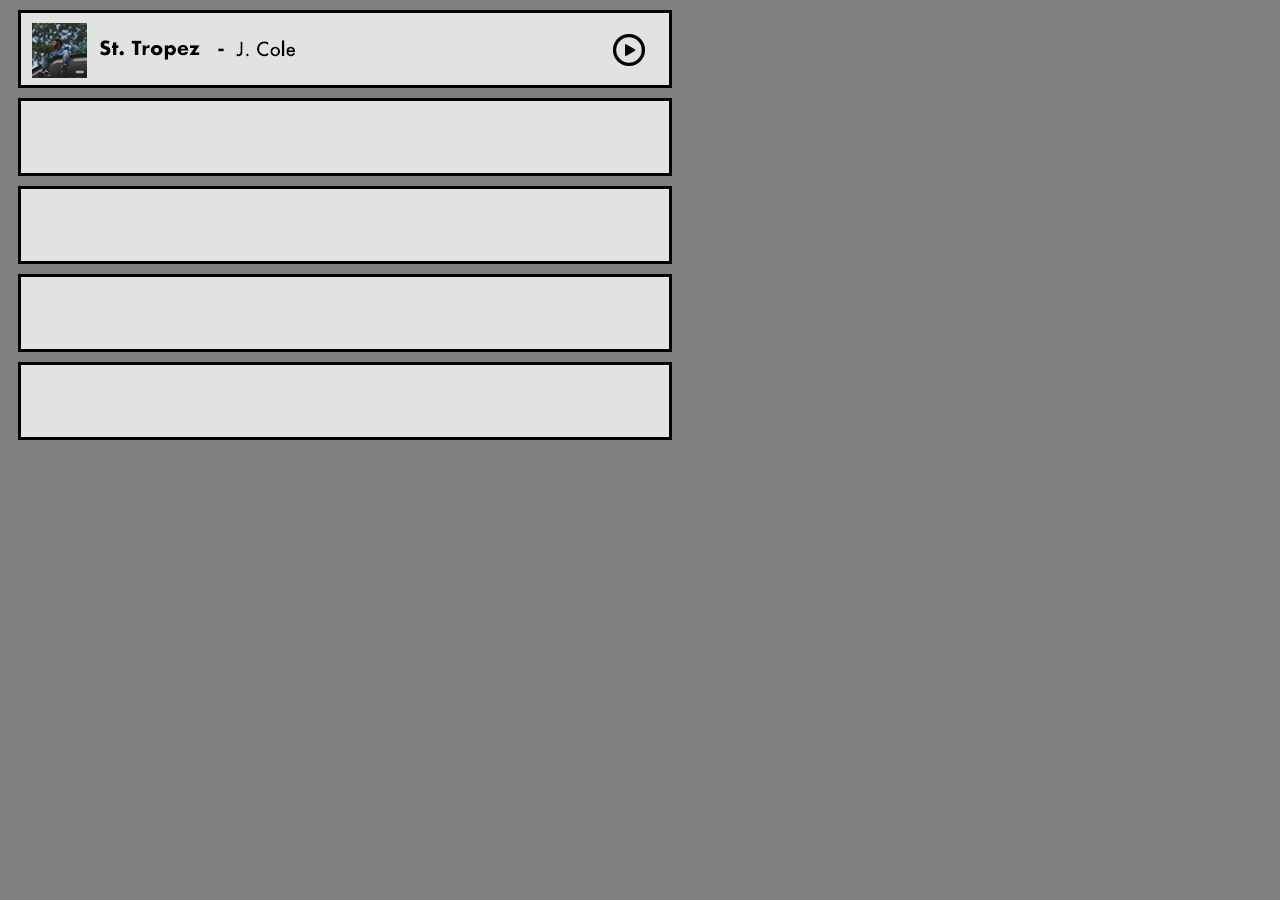
<file: opdracht1/v2/index.html>
<!DOCTYPE html>
<html lang="en">
<head>
    <meta charset="UTF-8">
    <meta name="viewport" content="width=device-width, initial-scale=1">
    <title>Playlist</title>
    <link rel="stylesheet" href="style.css" />
</head>

<body>

	<div class="empty">
	<div class="fill" draggable="true"></div>
	</div>

    <div class="empty"></div>
    <div class="empty"></div>
    <div class="empty"></div>
    <div class="empty"></div>

    <script src="script.js"></script>

</body>
</html>
</file>
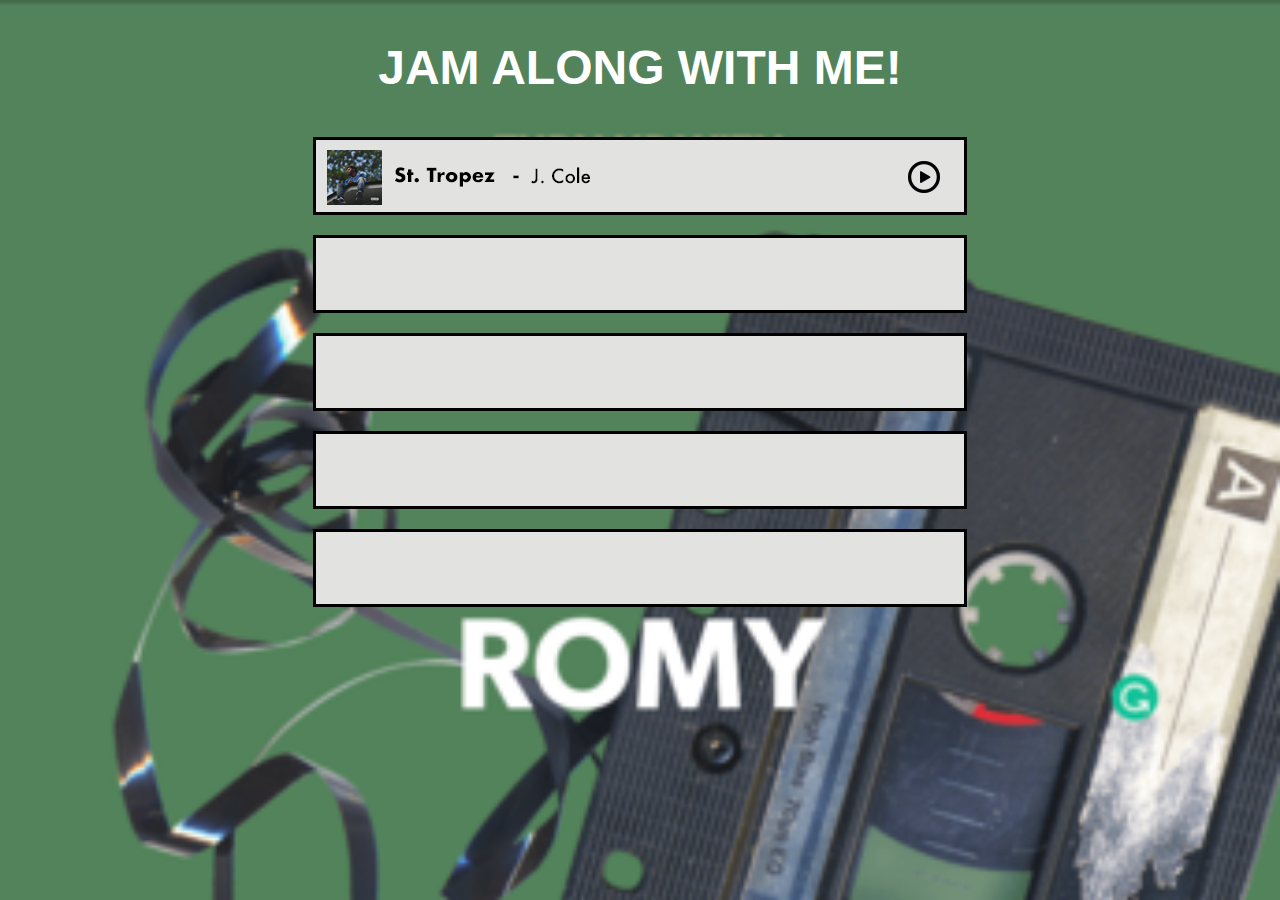
<file: opdracht1/v3/index.html>
<!DOCTYPE html>
<html lang="en">
<head>
    <meta charset="UTF-8">
    <meta name="viewport" content="width=device-width, initial-scale=1">
    <title>Playlist</title>
    <link rel="stylesheet" href="style.css" />
</head>

<body>

<div id="wrap">
    <h1>JAM ALONG WITH ME!</h1>
	<div class="empty">
	<div class="fill" draggable="true"></div>
	</div>

    <div class="empty"></div>
    <div class="empty"></div>
    <div class="empty"></div>
    <div class="empty"></div>
</div>

    <script src="script.js"></script>

</body>
</html>
</file>
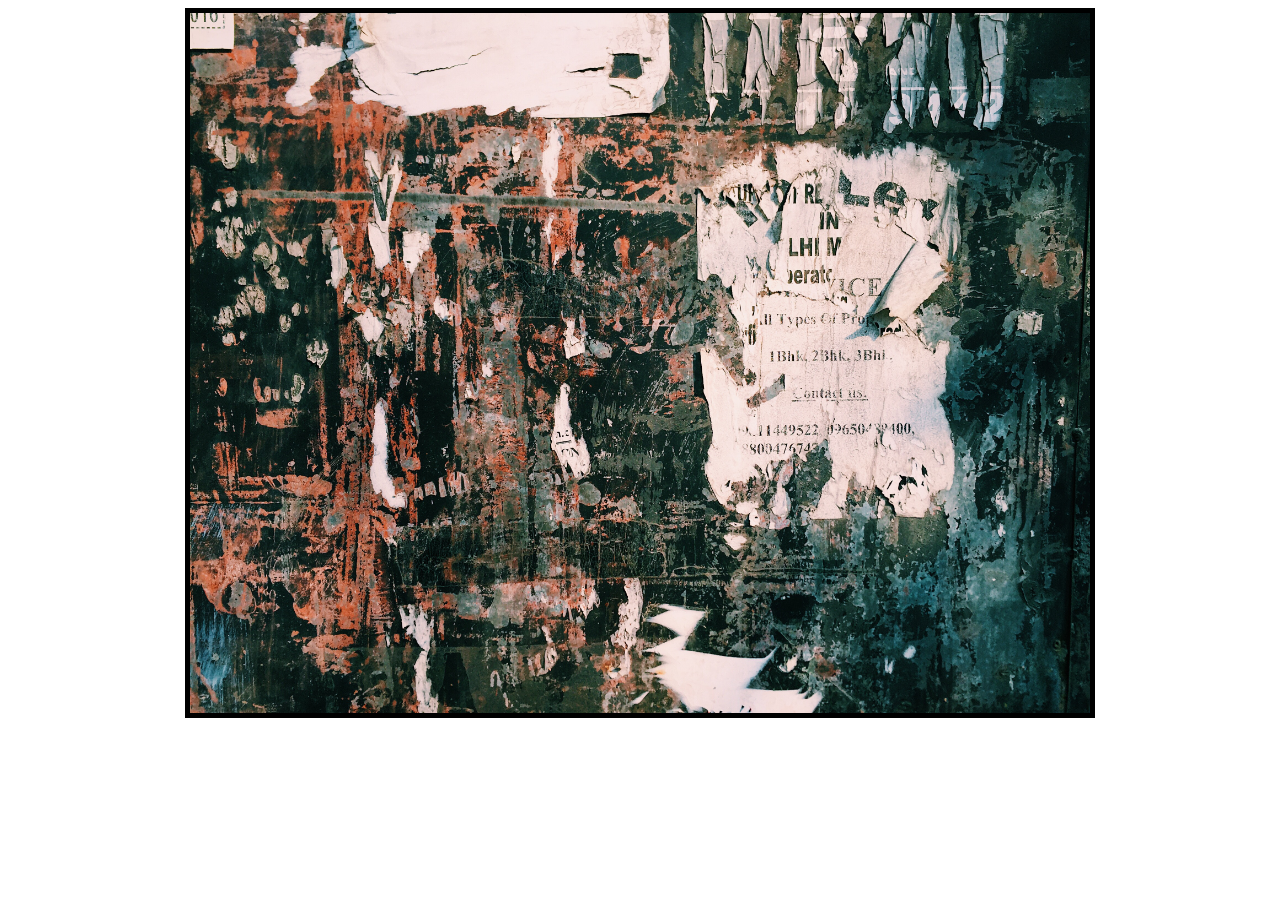
<file: opdracht2/v1/index.html>
<!DOCTYPE html>
<html lang="en">

<head>
    <meta charset="UTF-8">
    <title>CarouselllllLOL</title>
    <link rel="stylesheet" type="text/css" href="style.css">
    <link rel="stylesheet" href="https://use.fontawesome.com/releases/v5.7.2/css/all.css" integrity="sha384-fnmOCqbTlWIlj8LyTjo7mOUStjsKC4pOpQbqyi7RrhN7udi9RwhKkMHpvLbHG9Sr" crossorigin="anonymous">
    <meta name="viewport" content="width=device-width, intial-scale=1">
</head>

<body>

    <div class="carousel-container">
        
        <i class="far fa-arrow-alt-circle-left" id="prevbutton"></i>
        <i class="far fa-arrow-alt-circle-right" id="nextbutton"></i>

        <div class="carousel-slide">
            <img src="images/5.jpg" id="lastClone" alt="6.2">
            <img src="images/1.jpg" alt="1">
            <img src="images/2.jpg" alt="2">
            <img src="images/3.jpg" alt="3">
            <img src="images/4.jpg" alt="4">
            <img src="images/5.jpg" alt="5">
            <img src="images/1.jpg" id="firstClone" alt="1.2">
        </div>
    </div>

    <script src="script.js"> </script>
</body>

</html>
</file>
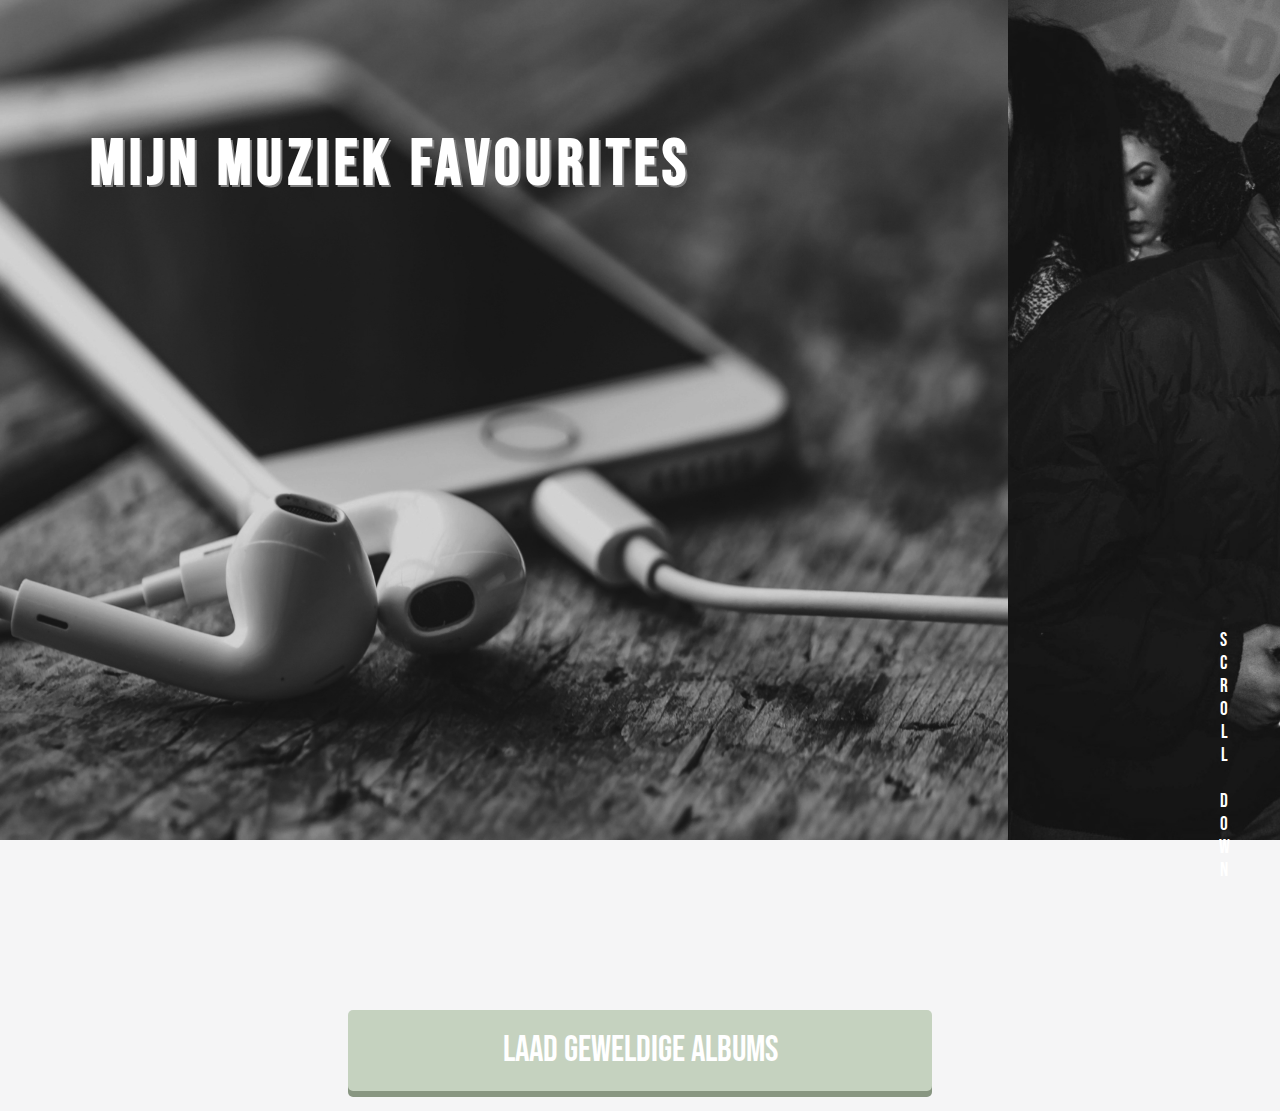
<file: opdracht3/v1/XMLHttpRequest/index.html>
<html>
  <head>
    <title>Muziek Browsen</title>
    <meta name="viewport" content="width=device-width, initial-scale=1">
    <link rel="stylesheet" href="style.css" />
  </head>
  <body>
    <main>
      <header>
        <div class="carousel-container">
        
        <i class="far fa-arrow-alt-circle-left" id="prevbutton"></i>
        <i class="far fa-arrow-alt-circle-right" id="nextbutton"></i>

        <div class="carousel-slide">
            <img src="images/5.jpg" id="lastClone" alt="6.2">
            <img src="images/1.jpg" alt="1">
            <img src="images/2.jpg" alt="2">
            <img src="images/3.jpg" alt="3">
            <img src="images/4.jpg" alt="4">
            <img src="images/5.jpg" alt="5">
            <img src="images/1.jpg" id="firstClone" alt="1.2">
        </div>
    </div>
        <h1>MIJN MUZIEK FAVOURITES</h1>
        <p id="scroll">scroll down</p>
      </header>

      <div class="midden">
      <div class="btn btn-2 btn-2a">
      <button id="laadbutton">Laad geweldige albums</button></div></div>
      <span id=loader>Loading data ...</span>


      <!-- HIer wordt de html geinjecteerd-->
      <section></section>
    </main>

    <script src="script.js"></script>
  </body>
</html>
</file>
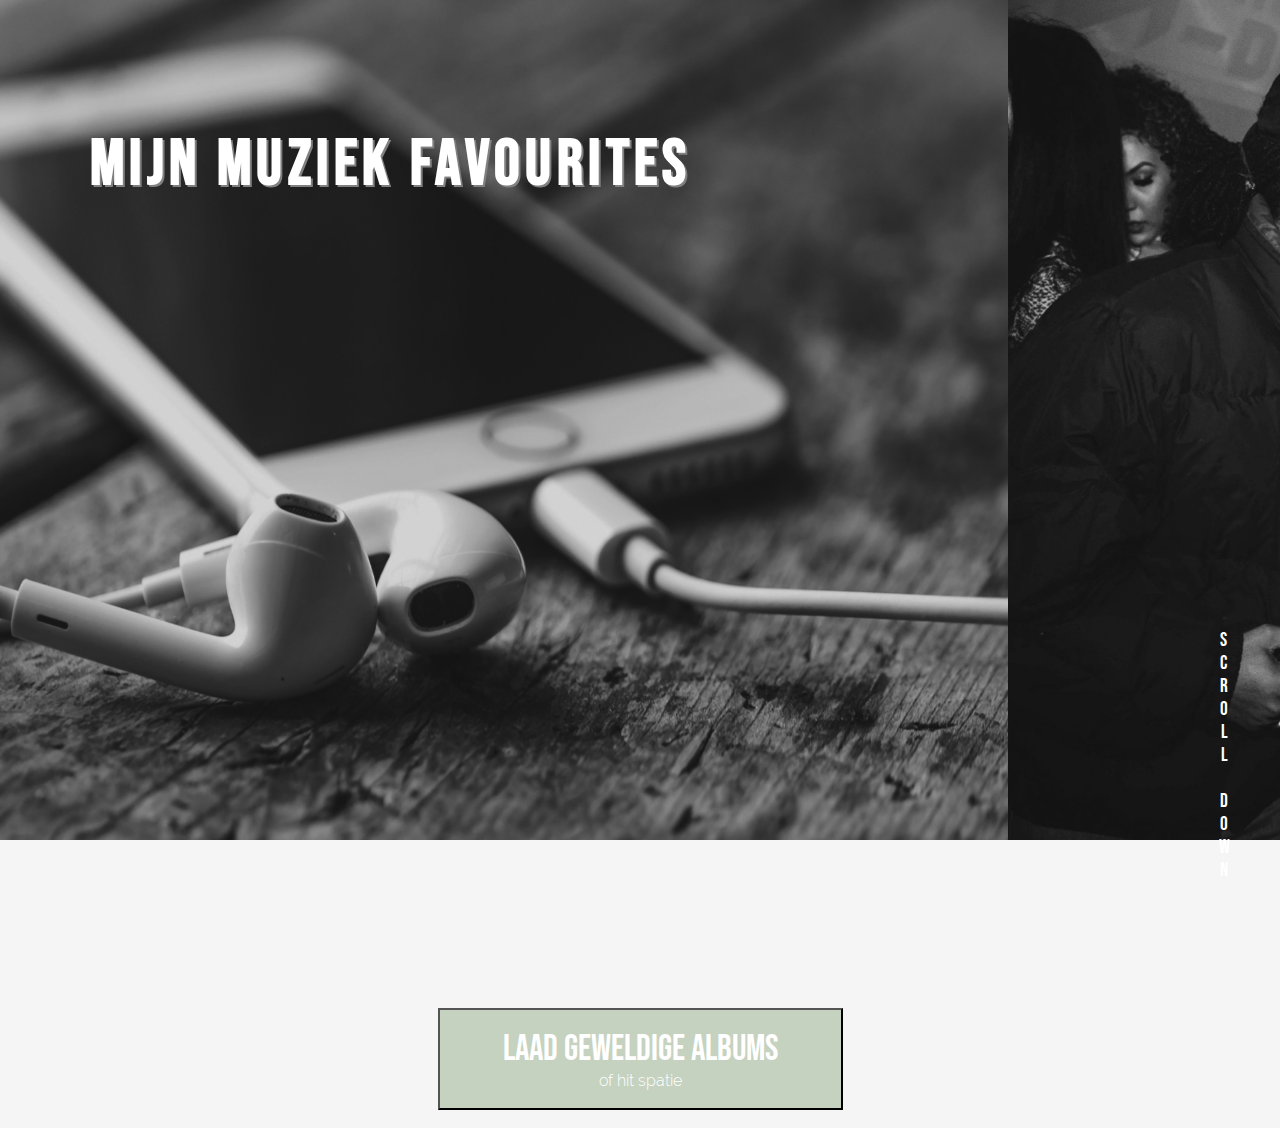
<file: opdracht3/v3/XMLHttpRequest/index.html>
<html>
  <head>
    <title>Muziek Browsen</title>
    <meta name="viewport" content="width=device-width, initial-scale=1">
    <link rel="stylesheet" href="style.css" />
  </head>
  <body>
    <main>
      <header>
        <div class="carousel-container">
        
        <i class="far fa-arrow-alt-circle-left" id="prevbutton"></i>
        <i class="far fa-arrow-alt-circle-right" id="nextbutton"></i>

        <div class="carousel-slide">
            <img src="images/5.jpg" id="lastClone" alt="6.2">
            <img src="images/1.jpg" alt="1">
            <img src="images/2.jpg" alt="2">
            <img src="images/3.jpg" alt="3">
            <img src="images/4.jpg" alt="4">
            <img src="images/5.jpg" alt="5">
            <img src="images/1.jpg" id="firstClone" alt="1.2">
        </div>
    </div>
        <h1>MIJN MUZIEK FAVOURITES</h1>
        <p id="scroll">scroll down</p>
      </header>

      <div class="midden">
      <div class="btn btn-2 btn-2a">
      <button id="laadbutton">Laad geweldige albums <p id="spatie">of hit spatie</p></button></div></div>
      <span id=loader>Loading data ...</span>


      <!-- HIer wordt de html geinjecteerd-->
      <section></section>
    </main>

    <script src="script.js"></script>
  </body>
</html>
</file>
<file: opdracht1/v2/style.css>
body {
	background: grey;
}

.fill {
	background-image: url(images/Cole.png);
	width: 40rem;
	height: 4rem;
	position: relative;
	top: 5px;
	left: 5px;
	cursor: pointer;
}

.empty {
	width: 40.5rem;
	height: 4.5rem;
	margin: 10px;
	border: 3px black solid;
	background-color: #e2e2e0;
	transition: all .2s ease-in-out;
}

.hold {
	border: 3px solid #8190AF;
}

.hovered {
	background: #8190AF;
	transform: scale(1.1);
}

.invisible {
	display: none;
}
</file>
<file: opdracht1/v3/style.css>
body {
	background-image: url('images/cover.png');
	background-repeat: no-repeat;
	background-size: cover;
}

img {
	width: 10rem;
	height: 10rem;
}

h1 {
	font-family: Helvetica, Arial, Sans-serife;
	color: white;
	font-size: 3rem;
}

#wrap {
	display: flex;
	flex-direction: column;
	align-items: center;
}

.fill {
	background-image: url(images/Cole.png);
	width: 40rem;
	height: 4rem;
	position: relative;
	top: 5px;
	left: 5px;
	cursor: pointer;
}

.empty {
	width: 40.5rem;
	height: 4.5rem;
	margin: 10px;
	border: 3px black solid;
	background-color: #e2e2e0;
	transition: all .2s ease-in-out;
}

.hold {
	border: 3px solid #DBAD72;
}

.hovered {
	background: #DBAD72;
	transform: scale(1.1);
}

.invisible {
	display: none;
}
</file>
<file: opdracht2/v1/style.css>
.carousel-container{
    width: 56.25rem;
    margin: auto;
    border: 5px solid black;
    overflow: hidden;
    position: relative;
}

.carousel-slide{
    display: flex;
    width: 100%;
    height: 43.75rem;
}

img {
    max-height: 43.75rem;
    width: 56.25rem;
}

#prevbutton {
    position: absolute;
    top: 50%;
    z-index: 10;
    left: 5%;
    font-size: 30px;
    color: white;
    cursor: pointer;
}

#nextbutton {
    position: absolute;
    top: 50%;
    z-index: 10;
    right: 5%;
    font-size: 30px;
    color: white;
    cursor: pointer;
}
</file>
<file: opdracht3/v1/XMLHttpRequest/style.css>
#c5d2bf



* {
  box-sizing: border-box;
}

@font-face {
    font-family: "BebasNeue Regular";
    src: url('fonts/bebas_neue/BebasNeue-Regular.ttf');
}

body{
  margin: 0;
  font: 2em/1 helvetica;
  background: #f5f5f6;
}

span{
  color: green;
  margin: 0;
  padding: 1em;
  width: calc(6 * 450px);
  list-style-position: inside;
  background: DARKSEAGREEN;
  transition: all 1s ease;
  display: none;
}

.show{
  display: inline;
}

.hide{
  display: none;
}

/* ************* */
section ul{
  display: none;
  padding: 0;
  background: pink;
}

section {
  
}

p {

}

h1 {
  position: absolute;
  top: 10vh;
  left: 10vh;
  font-family: "BebasNeue Regular";
  color: white;
  text-shadow: 2px 2px grey;
  letter-spacing: 0.6vh;
}


h2 {
  font-size: 5rem;
}

#scroll {
  writing-mode: vertical-rl;
  text-orientation: upright;
  color: white;
  font-family: "BebasNeue Regular";
  font-size: 1.2rem;
  position: absolute;
  right: 3vh;
  bottom: 2vh;
}

article {
  background-color: yellow;
}

img {

}



/*CAROUSEL*/
.carousel-container{
    max-width: 100%;
    height: 110%;
    margin: auto;
    overflow: hidden;
    position: relative;
}

.carousel-slide{
    display: flex;
    width: 100%;
    height: 43.75rem;
}

.carousel-container img {
    width: 100%;
  height: 120%;
  object-fit: cover; 
}



/*BUTTONS*/

#laadbutton {
 background: none;
 border: none;
 font-size: 4vh;
 font-family: "BebasNeue Regular";
 color: white;
}


#prevbutton {
    position: absolute;
    top: 50%;
    z-index: 10;
    left: 5%;
    font-size: 30px;
    color: white;
    cursor: pointer;
}

#nextbutton {
    position: absolute;
    top: 50%;
    z-index: 10;
    right: 5%;
    font-size: 30px;
    color: white;
    cursor: pointer;
}


.midden {
  display: flex; 
  justify-content: center;
}

.btn {
    border: none;
    font-family: inherit;
    font-size: inherit;
    color: inherit;
    background: none;
    cursor: pointer;
    width: 40%;
    padding: 2vh 4vh;
    margin: 2.2vh 4.4vh;
    text-transform: uppercase;
    letter-spacing: 1px;
    font-weight: 700;
    outline: none;
    text-align: center;
    position: relative;
    -webkit-transition: all 0.3s;
    -moz-transition: all 0.3s;
    transition: all 0.3s;
}

.btn-2a:hover {
    box-shadow: 0 4px #889681;
    top: 2px;
}
.btn-2a {
    border-radius: 5px 5px 5px 5px;
}
.btn-2 {
    background-color: #c5d2bf;
    color: #fff;
    box-shadow: 0 6px #889681;
    -webkit-transition: none;
    -moz-transition: none;
    transition: none;
}
</file>
<file: opdracht3/v3/XMLHttpRequest/style.css>
* {
  box-sizing: border-box;
}

@font-face {
    font-family: "BebasNeue Regular";
    src: url('fonts/bebas_neue/BebasNeue-Regular.ttf');
}

@font-face {
    font-family: "Raleway Light";
    src: url('fonts/Raleway/Raleway-Light.ttf');
}


#spatie {
  font-size: 1rem;
  font-family: "Raleway Light";
  margin: auto;
}

body{
  margin: 0;
  font: 2em/1 helvetica;
  background: #f5f5f6;
}

span{
  color: green;
  margin: 0;
  padding: 1em;
  width: calc(6 * 450px);
  list-style-position: inside;
  background: DARKSEAGREEN;
  transition: all 1s ease;
  display: none;
}

.show{
  display: inline;
}

.hide{
  display: none;
}

/* ************* */
section ul{
  display: none;
  padding: 0;
  background: pink;
}

section {
  display: grid;
  grid-template-columns: 33% 33% 33%;
  grid-gap: 10px;
  justify-content: space-around;  
}


h1 {
  position: absolute;
  top: 10vh;
  left: 10vh;
  font-family: "BebasNeue Regular";
  color: white;
  text-shadow: 2px 2px grey;
  letter-spacing: 0.6vh;
}


h2 {
  font-size: 3rem;
  font-family: "BebasNeue Regular";
  color: white;
  text-shadow: grey;
  padding: 2vh;
  top: 1vh;
  margin: auto;

}

p {
  font-family: "Raleway Light";
  font-size: 1.2rem;
  margin-left: 5.1rem;
}

#scroll {
  writing-mode: vertical-rl;
  text-orientation: upright;
  color: white;
  font-family: "BebasNeue Regular";
  font-size: 1.2rem;
  position: absolute;
  right: 3vh;
  bottom: 2vh;
}

article {
  background-color: #cccccc;
  max-width: 100%;
  justify-self: center;
   display: grid;
  
}

article img {
  max-width: 60%;
  margin: auto;
  margin-bottom: 1vh;
 

  
}



/*CAROUSEL*/
.carousel-container{
    max-width: 100%;
    height: 110%;
    margin: auto;
    overflow: hidden;
    position: relative;
}

.carousel-slide{
    display: flex;
    width: 100%;
    height: 43.75rem;
}

.carousel-container img {
    width: 100%;
  height: 120%;
  object-fit: cover; 
}



/*BUTTONS*/

#laadbutton {
 font-size: 4vh;
 font-family: "BebasNeue Regular";
 color: white;
 background: #c5d2bf;
 padding: 2vh 7vh;
 opacity: 1;
 transition: 0.3s;
 margin: 2vh;
}

#laadbutton:hover {
  background: #9faa99;
}

#laadbutton:active {
  transform: translateY(4px);
}


#prevbutton {
    position: absolute;
    top: 50%;
    z-index: 10;
    left: 5%;
    font-size: 30px;
    color: white;
    cursor: pointer;
}

#nextbutton {
    position: absolute;
    top: 50%;
    z-index: 10;
    right: 5%;
    font-size: 30px;
    color: white;
    cursor: pointer;
}


.midden {
  display: flex; 
  justify-content: center;
}

article button {
  font-family: "BebasNeue Regular";
  font-size: 1.2rem;
 color: white;
 background: #c5d2bf;
 width: 40%;
 height: 2rem;
 margin: auto;
 margin-bottom: 1vh;
}

@media (max-width: 70rem) {

    main section {
        grid-template-columns: repeat( 1, minmax(250px, 1fr));
        align-content: center;
    }

    article {
        width: 40rem;
    }

    h2 {
        font-size: 3rem;
    }


    img {
        height: 30rem;
        width: 30rem;
    }

    h3 {
        font-size: 1.5rem;
        margin-top: 1rem;
    }

    article p {
        font-size: 1.2rem;
    }




}

@media (max-width: 51rem) {

    article{
        width: 27rem;
    }

    img {
        height: 30rem;
        width: 30rem;
    }

}

@media (max-width: 25rem) {
   
    main{
        margin: 0rem;
        padding: 0rem;
    }
    
    header{
        margin-left: 0rem;
    }
    nav{
        margin: auto;
        
    }
    
    article{
        width: 24.5rem;
    }
    
    article img{
        height: 30rem;
        width: 30rem;
    }
    }
    
    article p{
        font-size: 1rem;
    }
    
    h3{
        font-size: 1.4rem;
    }

}
</file>
